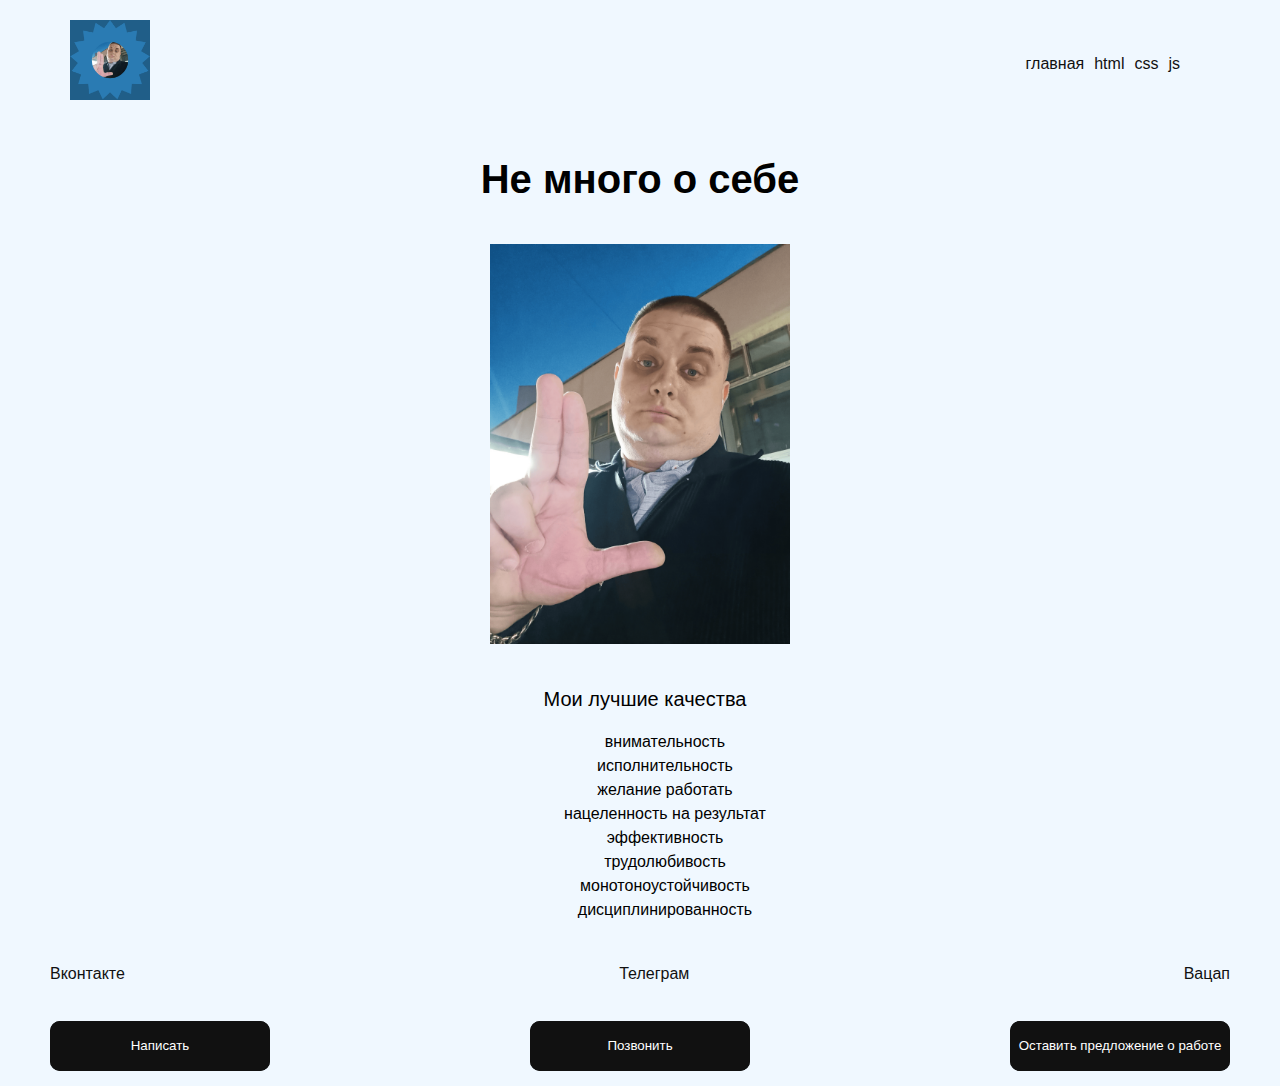
<file: index.html>
<!DOCTYPE html>
<html lang="ru">
  <head>
    <meta charset="UTF-8" />
    <meta name="viewport" content="width=device-width, initial-scale=1.0" />
    <title>моя страничка</title>
    <link rel="stylesheet" href="./css/style.css" />
  </head>

  <body>
    <header>
      <div class="header">
        <div><img class="logo" src="./images/logo.png" alt="logo" /></div>
        <div class="logo__nav">
          <nav>
            <ul>
              <li><a href="#">главная</a></li>
              <li><a href="./second_page.html">html</a></li>
              <li><a href="./second_page.html">css</a></li>
              <li><a href="./second_page.html">js</a></li>
            </ul>
          </nav>
        </div>
      </div>
    </header>
    <main>
      <section>
        <h1>Не много о себе</h1>
        <div class="foto">
          <img src="./images/den.png" alt="foto" />
        </div>

        <div class="cah">
          <span>Мои лучшие качества</span>
          <ul>
            <li>внимательность</li>
            <li>исполнительность</li>
            <li>желание работать</li>
            <li>нацеленность на результат</li>
            <li>эффективность</li>
            <li>трудолюбивость</li>
            <li>монотоноустойчивость</li>
            <li>дисциплинированность</li>
          </ul>
        </div>
        <div class="social">
          <div><a href="https://vk.com/denzhizhko">Вконтакте</a></div>
          <div><a href="https://web.telegram.org/a/">Телеграм</a></div>
          <div><a href="https://web.whatsapp.com/">Вацап</a></div>
        </div>
      </section>
    </main>
    <footer>
      <div class="button">
        <button type="button" class="bmail">
          <a href="mailto:denzhizhko@yandex.ru">Написать</a>
        </button>
        <button type="button" class="btel">
          <a href="tel:79362251385">Позвонить</a>
        </button>
        <button type="button" class="bf">
          <a href="https://forms.yandex.ru/admin/"
            >Оставить предложение о работе</a
          >
        </button>
      </div>
    </footer>
  </body>
</html>
</file>
<file: css/style.css>
body {
    margin: 0 auto;
    font-family: Arial, sans-serif;
    line-height: 1.5;
    background-color: #f0f8ff;
    width: 1200px;
}

ul li {
    list-style-type: none;
}

nav li {
    list-style-type: none;
}

a {
    text-decoration: none;
    color: #111;
}

h1 {
    font-size: 40px;
    text-align: center;
}

.logo {
    width: 80px;
    padding-left: 10px;
}

.logo__nav {}

.header {
    display: flex;
    justify-content: space-between;
    align-items: center;
    margin: 20px;
}

.foto {
    display: flex;
    justify-content: center;
    margin-bottom: 40px;
    margin-top: 35px;
}

.foto img {
    width: 300px;
}

nav {
    padding-right: 30px;
}

nav li {
    color: #fff;
    margin-right: 10px;
}

nav a:last-child {
    margin-right: 0;
}

nav ul {
    display: flex;
}

div {
    margin-bottom: 15px;
}

.cah {
    text-align: center;
    padding-left: 10px;
}

span {
    font-size: 20px;
}

.social {
    margin-top: 40px;
    display: flex;
    justify-content: space-between;
    align-items: center;
    padding-right: 10px;
    padding-left: 10px;
}

.button {
    display: flex;
    justify-content: space-between;
    align-items: center;
    padding-right: 10px;
    padding-left: 10px;
    margin-top: 20px;
}

.button a {
    color: #fff;
}

.bmail {
    width: 220px;
    height: 50px;
    border: none;
    outline: none;
    color: #fff;
    background: #111;
    cursor: pointer;
    position: relative;
    z-index: 0;
    border-radius: 10px;
}

.bmail:before {
    content: "";
    background: linear-gradient(45deg,
            #ff0000,
            #ff7300,
            #fffb00,
            #48ff00,
            #00ffd5,
            #002bff,
            #7a00ff,
            #ff00c8,
            #ff0000);
    position: absolute;
    top: -2px;
    left: -2px;
    background-size: 400%;
    z-index: -1;
    filter: blur(5px);
    width: calc(100% + 4px);
    height: calc(100% + 4px);
    animation: glowing 20s linear infinite;
    opacity: 0;
    transition: opacity 0.3s ease-in-out;
    border-radius: 10px;
}

.bmail:active {
    color: #000;
}

.bmail:active:after {
    background: transparent;
}

.bmail:hover:before {
    opacity: 1;
}

.bmail:after {
    z-index: -1;
    content: "";
    position: absolute;
    width: 100%;
    height: 100%;
    background: #111;
    left: 0;
    top: 0;
    border-radius: 10px;
}

@keyframes glowing {
    0% {
        background-position: 0 0;
    }

    50% {
        background-position: 400% 0;
    }

    100% {
        background-position: 0 0;
    }
}

.btel {
    width: 220px;
    height: 50px;
    border: none;
    outline: none;
    color: #fff;
    background: #111;
    cursor: pointer;
    position: relative;
    z-index: 0;
    border-radius: 10px;
}

.btel:before {
    content: "";
    background: linear-gradient(45deg,
            #ff0000,
            #ff7300,
            #fffb00,
            #48ff00,
            #00ffd5,
            #002bff,
            #7a00ff,
            #ff00c8,
            #ff0000);
    position: absolute;
    top: -2px;
    left: -2px;
    background-size: 400%;
    z-index: -1;
    filter: blur(5px);
    width: calc(100% + 4px);
    height: calc(100% + 4px);
    animation: glowing 20s linear infinite;
    opacity: 0;
    transition: opacity 0.3s ease-in-out;
    border-radius: 10px;
}

.btel:active {
    color: #000;
}

.btel:active:after {
    background: transparent;
}

.btel:hover:before {
    opacity: 1;
}

.btel:after {
    z-index: -1;
    content: "";
    position: absolute;
    width: 100%;
    height: 100%;
    background: #111;
    left: 0;
    top: 0;
    border-radius: 10px;
}

@keyframes glowing {
    0% {
        background-position: 0 0;
    }

    50% {
        background-position: 400% 0;
    }

    100% {
        background-position: 0 0;
    }
}

.bf {
    width: 220px;
    height: 50px;
    border: none;
    outline: none;
    color: #fff;
    background: #111;
    cursor: pointer;
    position: relative;
    z-index: 0;
    border-radius: 10px;
}

.bf :before {
    content: "";
    background: linear-gradient(45deg,
            #ff0000,
            #ff7300,
            #fffb00,
            #48ff00,
            #00ffd5,
            #002bff,
            #7a00ff,
            #ff00c8,
            #ff0000);
    position: absolute;
    top: -2px;
    left: -2px;
    background-size: 400%;
    z-index: -1;
    filter: blur(5px);
    width: calc(100% + 4px);
    height: calc(100% + 4px);
    animation: glowing 20s linear infinite;
    opacity: 0;
    transition: opacity 0.3s ease-in-out;
    border-radius: 10px;
}

.bf :active {
    color: #000;
}

.bf :active:after {
    background: transparent;
}

.bf :hover:before {
    opacity: 1;
}

.bf :after {
    z-index: -1;
    content: "";
    position: absolute;
    width: 100%;
    height: 100%;
    background: #111;
    left: 0;
    top: 0;
    border-radius: 10px;
}

@keyframes glowing {
    0% {
        background-position: 0 0;
    }

    50% {
        background-position: 400% 0;
    }

    100% {
        background-position: 0 0;
    }
}
</file>
